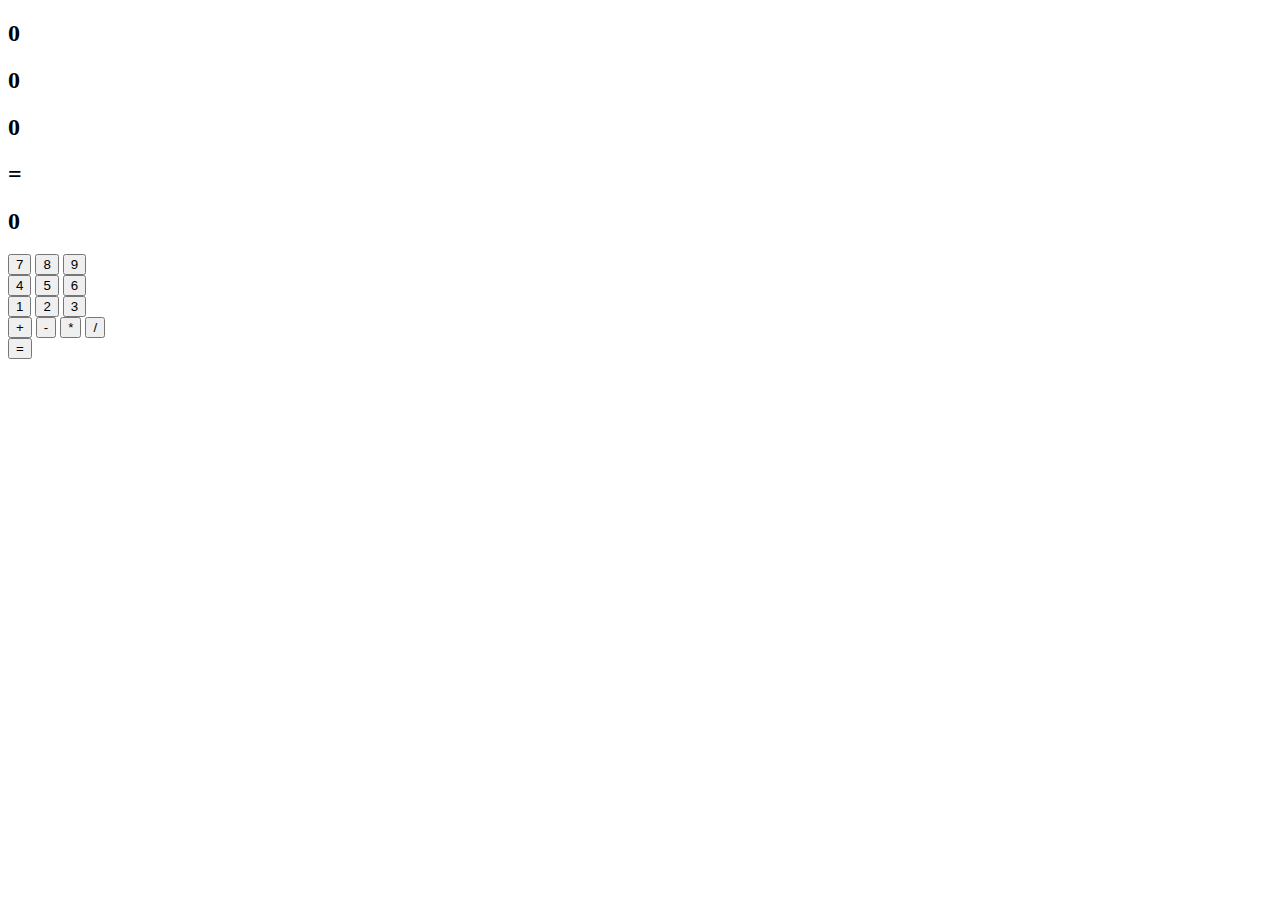
<file: 1_workspace/1/カウンター/index.html>
<!DOCTYPE html>
<html lang="ja">
  <head>
    <meta charset="UTF-8" />
    <meta name="viewport" content="width=device-width, initial-scale=1.0" />
    <meta http-equiv="X-UA-Compatible" content="ie=edge" />
    <title>Counter</title>
  </head>
  <body>
    <div>
      <h2 id="display1">0</h2>
      <h2 id="display2">0</h2>
      <h2 id="display3">0</h2>
      <h2 id>=</h2>
      <h2 id="display4">0</h2>
    </div>
    <div id="numbers">
      <div>
        <button id="7">7</button>
        <button id="8">8</button>
        <button id="9">9</button>
      </div>
      <div>
        <button id="4">4</button>
        <button id="5">5</button>
        <button id="6">6</button>
      </div>
      <div>
        <button id="1">1</button>
        <button id="2">2</button>
        <button id="3">3</button>
      </div>
    </div>
    <div>
      <button id="plus-button">+</button>
      <button id="minus-button">-</button>
      <button id="multiply-button">*</button>
      <button id="devide-button">/</button>
    </div>
    <button id="equal-button">=</button>

    <script src="main.js"></script>
  </body>
</html>
</file>
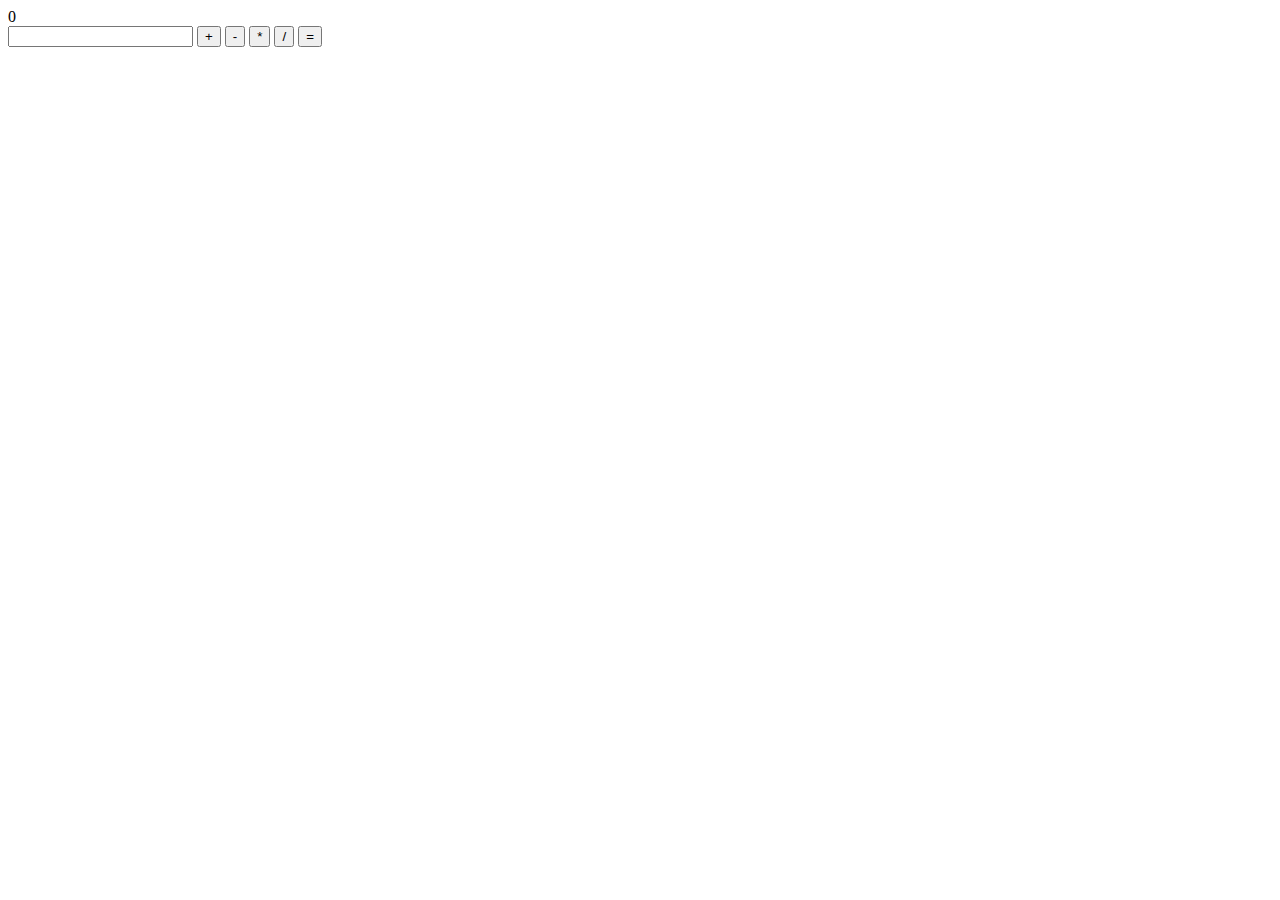
<file: 1_workspace/1/計算機/index.html>
<!DOCTYPE html>
<html lang="ja">
  <head>
    <meta charset="UTF-8" />
    <meta name="viewport" content="width=device-width, initial-scale=1.0" />
    <meta http-equiv="X-UA-Compatible" content="ie=edge" />
    <title>Counter</title>
  </head>
  <body>
    <div id="display">0</div>
    <input type="number" id="input" />
    <button id="plus-button">+</button>
    <button id="minus-button">-</button>
    <button id="multply-button">*</button>
    <button id="devide-button">/</button>
    <button id="equal-button">=</button>

    <script src="main.js"></script>
  </body>
</html>
</file>
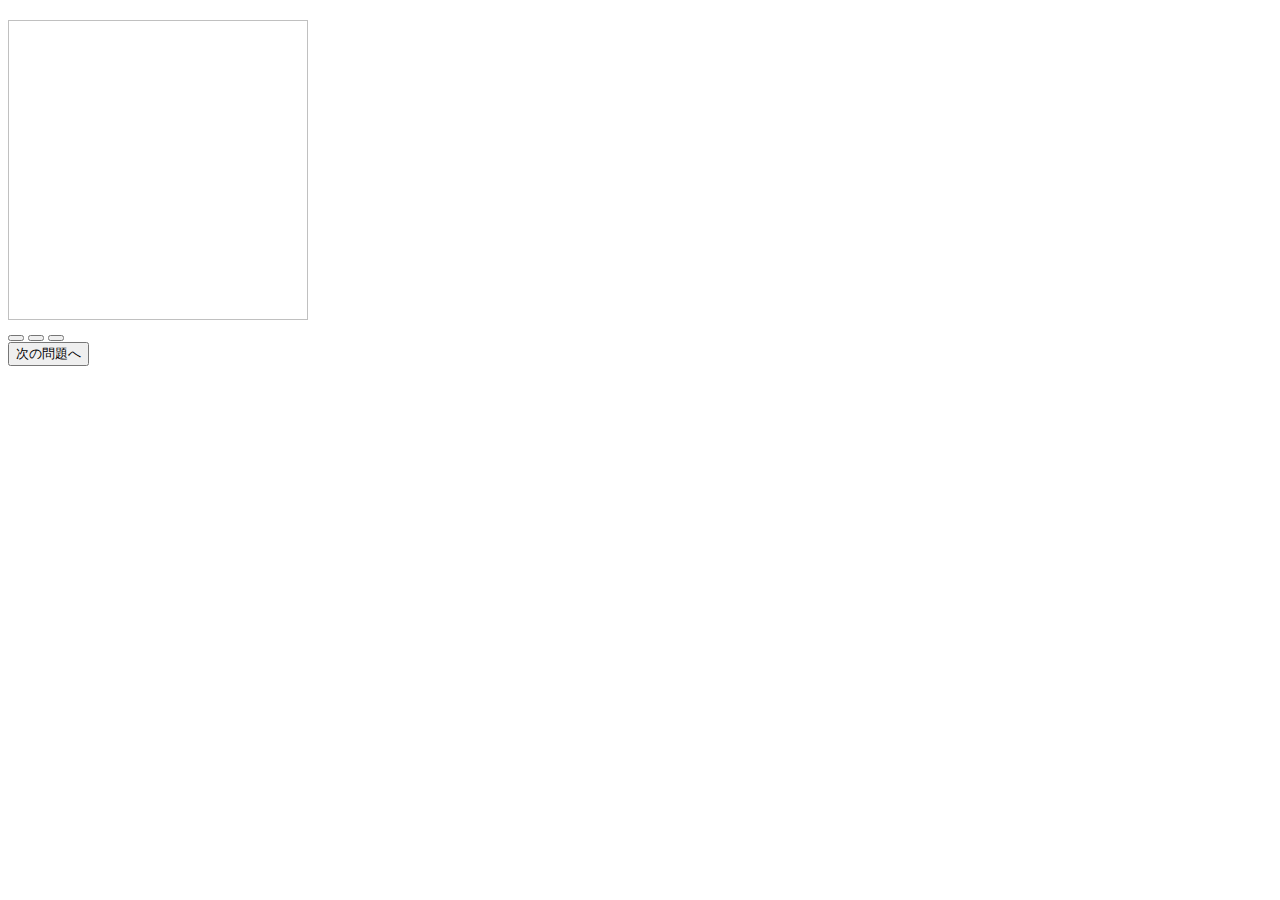
<file: 1_workspace/2/クイズ１/index.html>
<!DOCTYPE html>
<html lang="ja">
<head>
    <meta charset="UTF-8">
    <meta name="viewport" content="width=device-width, initial-scale=1.0">
    <meta http-equiv="X-UA-Compatible" content="ie=edge">
    <title>Quiz</title>
    <link rel="stylesheet" href="./style.css">
</head>
<body>
    <div id="quiz-container">
        <h2 id="quiz-text"></h2>
        <img id="quiz-image">
        <div id="choices-container">
            <button id="choice-1"></button>
            <button id="choice-2"></button>
            <button id="choice-3"></button>
        </div>
        <div id="feedback"></div>
        <button id="next-quiz">次の問題へ</button>
    </div>

    <script src="./main.js"></script>
</body>
</html>
</file>
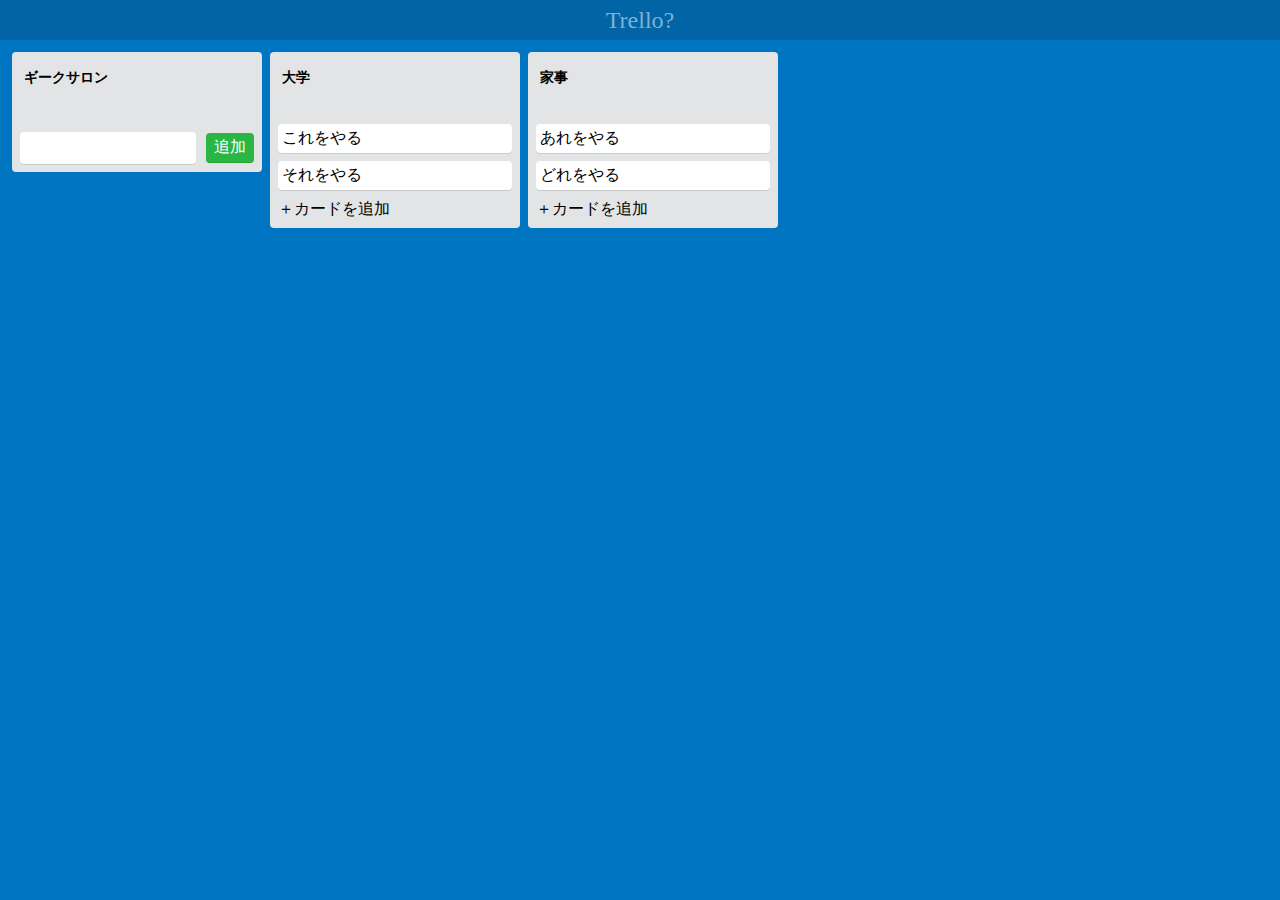
<file: 1_workspace/2/トレロ１/index.html>
<!DOCTYPE html>
<html lang="ja">
<head>
  <meta charset="UTF-8">
  <meta name="viewport" content="width=device-width, initial-scale=1.0">
  <meta http-equiv="X-UA-Compatible" content="ie=edge">
  <link rel="stylesheet" href="style.css">
  <title>Trello?</title>
</head>
<body>
  <header>
    <div class="header-title">Trello?</div>
  </header>
  <div class="main-container">
    <div class="list-container">
      <div class="list-header">ギークサロン</div>
      <div class="cards-container" id="cards-container">
        <!-- ここにカードを追加する -->
      </div>
      <div class="list-footer">
        <div class="input-container">
          <input type="text" class="input-todo" id="input-todo">
          <div class="input-button" id="add-button">追加</div>
        </div>
      </div>
    </div>
    <div class="list-container">
      <div class="list-header">大学</div>
      <div class="cards-container">
        <div class="card">
          <div class="todo">これをやる</div>
          <div class="delete"></div>
        </div>
        <div class="card">
          <div class="todo">それをやる</div>
          <div class="delete"></div>
        </div>
      </div>
      <div class="list-footer">＋カードを追加</div>
    </div>
    <div class="list-container">
      <div class="list-header">家事</div>
      <div class="cards-container">
          <div class="card">
            <div class="todo">あれをやる</div>
            <div class="delete"></div>
          </div>
          <div class="card">
            <div class="todo">どれをやる</div>
            <div class="delete"></div>
          </div>
      </div>
      <div class="list-footer">＋カードを追加</div>
    </div>
  </div>
  <script src="main.js"></script>
</body>
</html>
</file>
<file: 1_workspace/2/クイズ１/style.css>
#quiz-image {
  height: 300px;
  width: 300px;
  object-fit: contain;
}

.hidden {
  display: none;
}
</file>
<file: 1_workspace/2/トレロ１/style.css>
* {
  box-sizing: border-box;
}
body {
  margin: 0;
  overflow: hidden;
}
header {
  position: absolute;
  top: 0px;
  width: 100%;
}
.header-title {
  display: flex;
  justify-content: center;
  align-items: center;
  height: 40px;
  font-size: 1.5em;
  background-color: #0064a5;
  color: #7fb1d2;
}
.main-container {
  display: flex;
  flex-wrap: nowrap;
  align-items: flex-start;
  height: 100vh;
  padding: 52px 12px 12px 12px;
  overflow-x: auto;
  background-color: #0076c2;
}
.list-container {
  min-width: 250px;
  width: 250px;
  padding: 8px;
  border-radius: 4px;
  background-color: #e2e4e6;
}
.list-container:nth-child(n+2) {
  margin-left: 8px;
}
.list-header {
  height: 60px;
  padding: 8px 0px 0px 4px;
  font-weight: bold;
  font-size: 0.9em;
}
.cards-container {
  max-height: calc(100vh - 200px);
  margin-top: 4px;
  overflow-y: auto;
}
.card {
  position: relative;
  padding: 4px;
  background-color: #fff;
  border-radius: 4px;
  box-shadow: 0 1px 0 #ccc;
}
.card:nth-of-type(n+2) {
  margin-top: 8px;
}
.card:last-child {
  margin-bottom: 1px;
  word-wrap: break-word;
}
.card .text {
  overflow-x: hidden;
}
.card:hover {
  background-color: #edeff0;
  border-bottom-color: #d6dadc;
}
.card:hover .delete {
  position: absolute;
  bottom: 4px;
  right: 4px;
  z-index: 16;
  opacity: 0.5;
  color: #f00;
}
.card:hover .delete:after {
  content: "削除";
}
.card:hover .delete:hover {
  opacity: 1;
}
.input-container {
  display: flex;
  justify-content: space-between;
  align-items: center;
}
.input-container .input-todo {
  height: 2em;
  width: 75%;
  padding: 4px;
  background-color: #fff;
  border-radius: 4px;
  box-shadow: 0 1px 0 #ccc;
  font-size: 1em;
  border-width: 0px;
}
.input-container .input-todo:focus {
  outline: 0;
}
.input-container .input-button {
  display: flex;
  justify-content: center;
  align-items: center;
  height: 30px;
  padding: 0px 0.5em;
  color: #fff;
  background-color: #2ab643;
  border-radius: 4px;
  border-bottom: 1px solid #2aa138;
  user-select: none;
}
.input-container .input-button:active {
  transform: translateY(2px);
}
.list-footer {
  margin-top: 8px;
}
</file>
